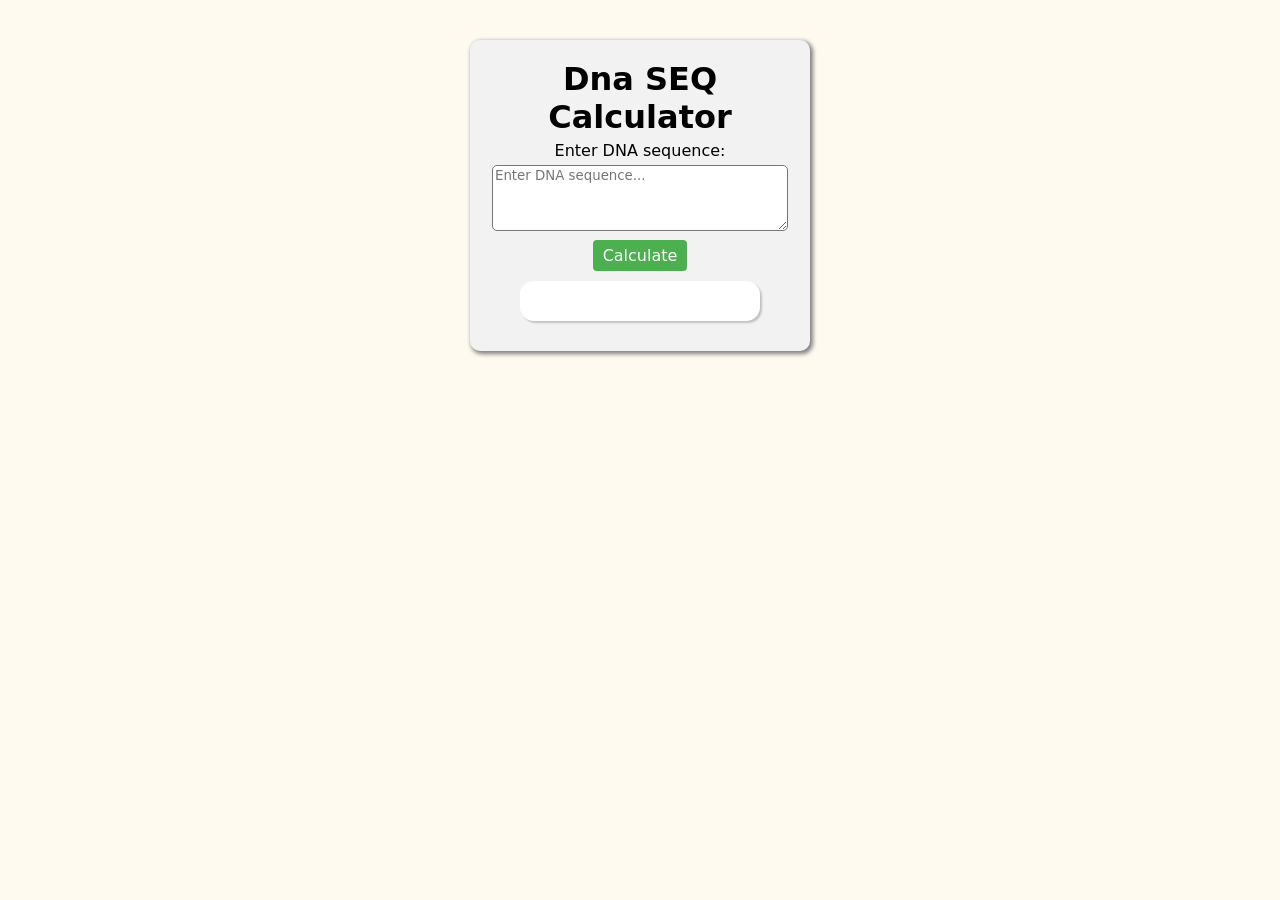
<file: Index.html>
<!DOCTYPE html>
<html lang="en">
<head>
    <meta charset="UTF-8">
    <meta name="viewport" content="width=device-width, initial-scale=1.0">
    <link rel="stylesheet" href="Main.css">
    <title>Dna szamlalo</title>
    <script src="java.js" defer></script>
    <link rel="stylesheet" href="https://unpkg.com/aos@next/dist/aos.css" />
</head>
<body data-aos="fade-up" data-aos-duration="1000">
    <div id="container">
        <h1>Dna SEQ Calculator</h1>
        <p>Enter DNA sequence:</p>
        <textarea maxlength="" id="dataInput" placeholder="Enter DNA sequence..."></textarea>
        <button onclick="countNucleobases()">Calculate</button>
        <div id="result"></div>
    </div>
    <script src="https://unpkg.com/aos@next/dist/aos.js"></script>
    <script>
      AOS.init();
    </script>
</body>
</html>
</file>
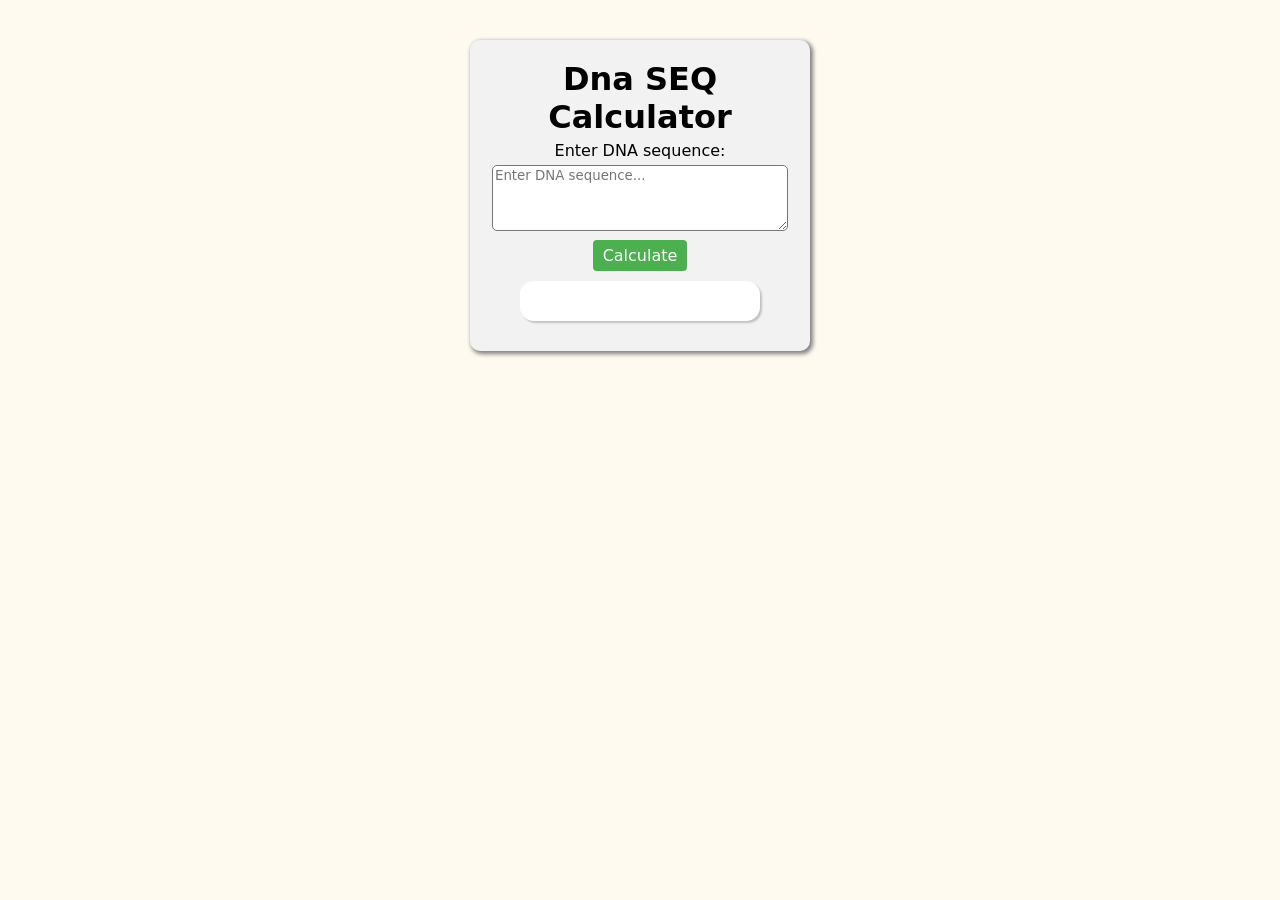
<file: index.html>
<!DOCTYPE html>
<html lang="en">
<head>
    <meta charset="UTF-8">
    <meta name="viewport" content="width=device-width, initial-scale=1.0">
    <link rel="stylesheet" href="Main.css">
    <title>Dna szamlalo</title>
    <script src="java.js" defer></script>
    <link rel="stylesheet" href="https://unpkg.com/aos@next/dist/aos.css" />
</head>
<body data-aos="fade-up" data-aos-duration="1000">
    <div id="container">
        <h1>Dna SEQ Calculator</h1>
        <p>Enter DNA sequence:</p>
        <textarea maxlength="" id="dataInput" placeholder="Enter DNA sequence..."></textarea>
        <button onclick="countNucleobases()">Calculate</button>
        <div id="result"></div>
    </div>
    <script src="https://unpkg.com/aos@next/dist/aos.js"></script>
    <script>
      AOS.init();
    </script>
</body>
</html>
</file>
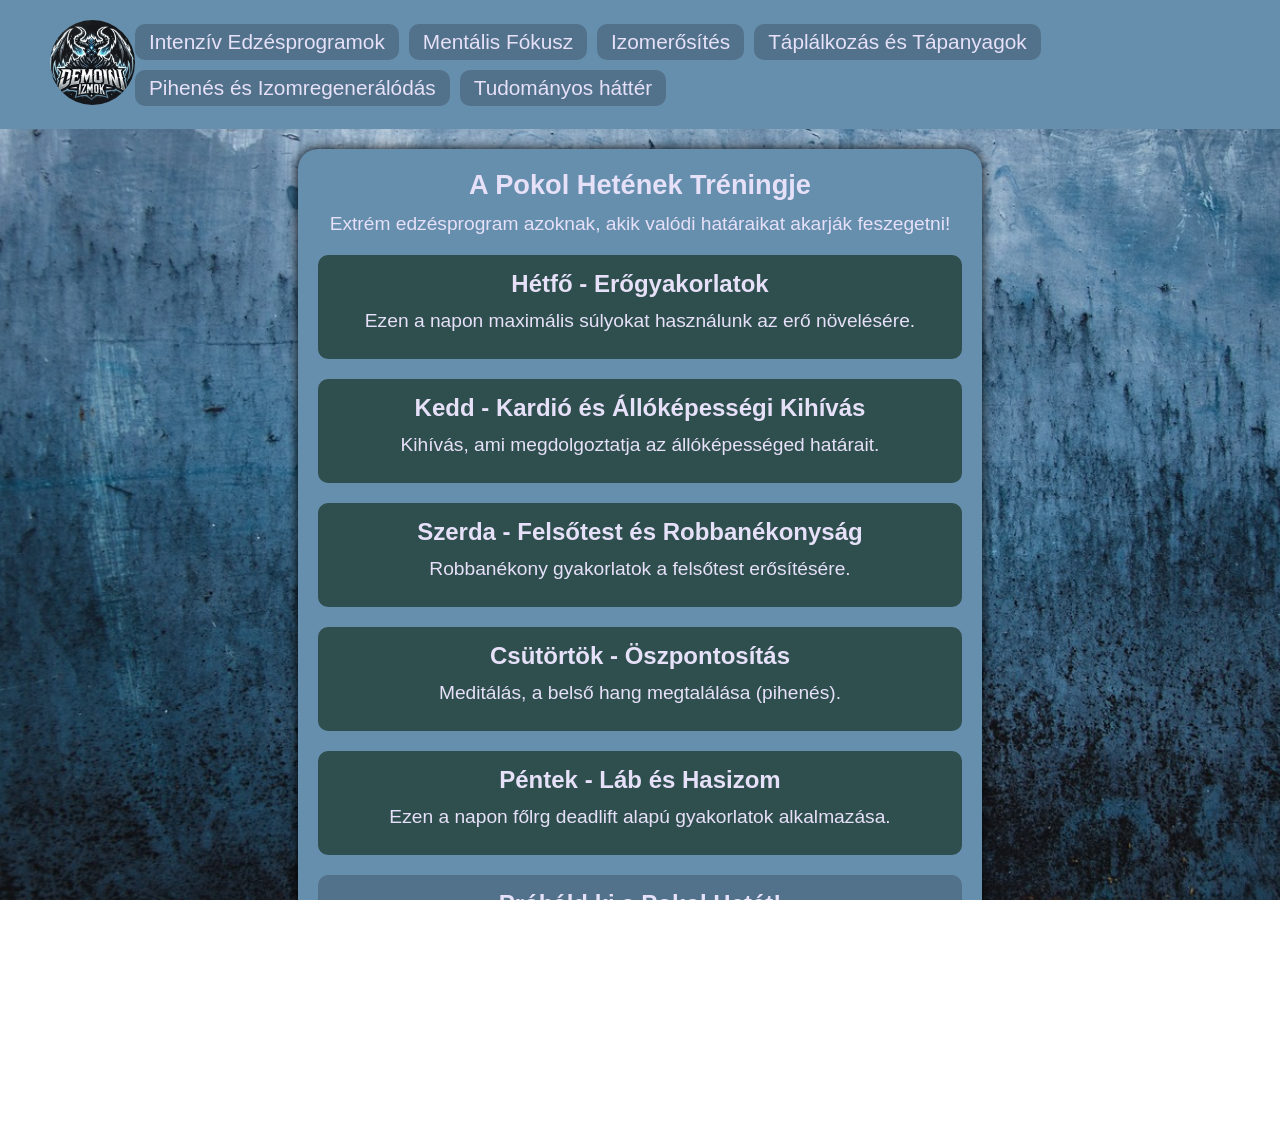
<file: index2.html>
<!DOCTYPE html>
<html lang="hu">
<head>
    <meta charset="UTF-8">
    <meta name="viewport" content="width=device-width, initial-scale=1.0">
    <title>Démoni izmok</title>
    <link rel="stylesheet" href="style.css">
    <link rel="stylesheet" href="style2.css">
    <link rel="website icon" href="logo.jpg">
</head>
<body>
    <header>
        <nav class="navbar">
            <div class="kep_meret">
                <a href="index.html"><img src="logo.jpg" alt="logo" class="kep"></a>
            </div>
            <div class="elements">
                <a href="index2.html" class="element">Intenzív Edzésprogramok</a>
                <a href="index3.html" class="element">Mentális Fókusz</a>
                <a href="index4.html" class="element">Izomerősítés</a>
                <a href="index5.html" class="element">Táplálkozás és Tápanyagok</a>
                <a href="index6.html" class="element">Pihenés és Izomregenerálódás</a>
                <a href="index7.html" class="element">Tudományos háttér</a>
            </div>
        </nav> 
    </header>
        <main >
            <section class="flex">
                <div class="doboz">
                    <h1>A Pokol Hetének Tréningje</h1>
                    <p>Extrém edzésprogram azoknak, akik valódi határaikat akarják feszegetni!</p>
                        <div class="nap">
                            <h2>Hétfő - Erőgyakorlatok</h2>
                            <p>Ezen a napon maximális súlyokat használunk az erő növelésére.</p>
                        </div>
                        <div class="nap">
                            <h2>Kedd - Kardió és Állóképességi Kihívás</h2>
                            <p>Kihívás, ami megdolgoztatja az állóképességed határait.</p>
                        </div>
                        <div class="nap">
                            <h2>Szerda - Felsőtest és Robbanékonyság</h2>
                            <p>Robbanékony gyakorlatok a felsőtest erősítésére.</p>
                        </div>
                        <div class="nap">
                            <h2>Csütörtök - Öszpontosítás</h2>
                            <p>Meditálás, a belső hang megtalálása (pihenés).</p>
                        </div>
                        <div class="nap">
                            <h2>Péntek - Láb és Hasizom</h2>
                            <p>Ezen a napon főlrg deadlift alapú gyakorlatok alkalmazása.</p>
                        </div>
                        <a href="register.html">
                        <div class="gomb">
                            <h2>Próbáld ki a Pokol Hetét!</h2>
                        </div>
                    </a>
                </div>
            </section>
        </main>
        <footer>
            <p>© 2024 Démoni Izmok</p>
            <p>Telefonszámunk: 06 70 234 5678 / Email: DemoniIzmok@citromail.hu</p>
        </footer>
    </body>
</html>
</file>
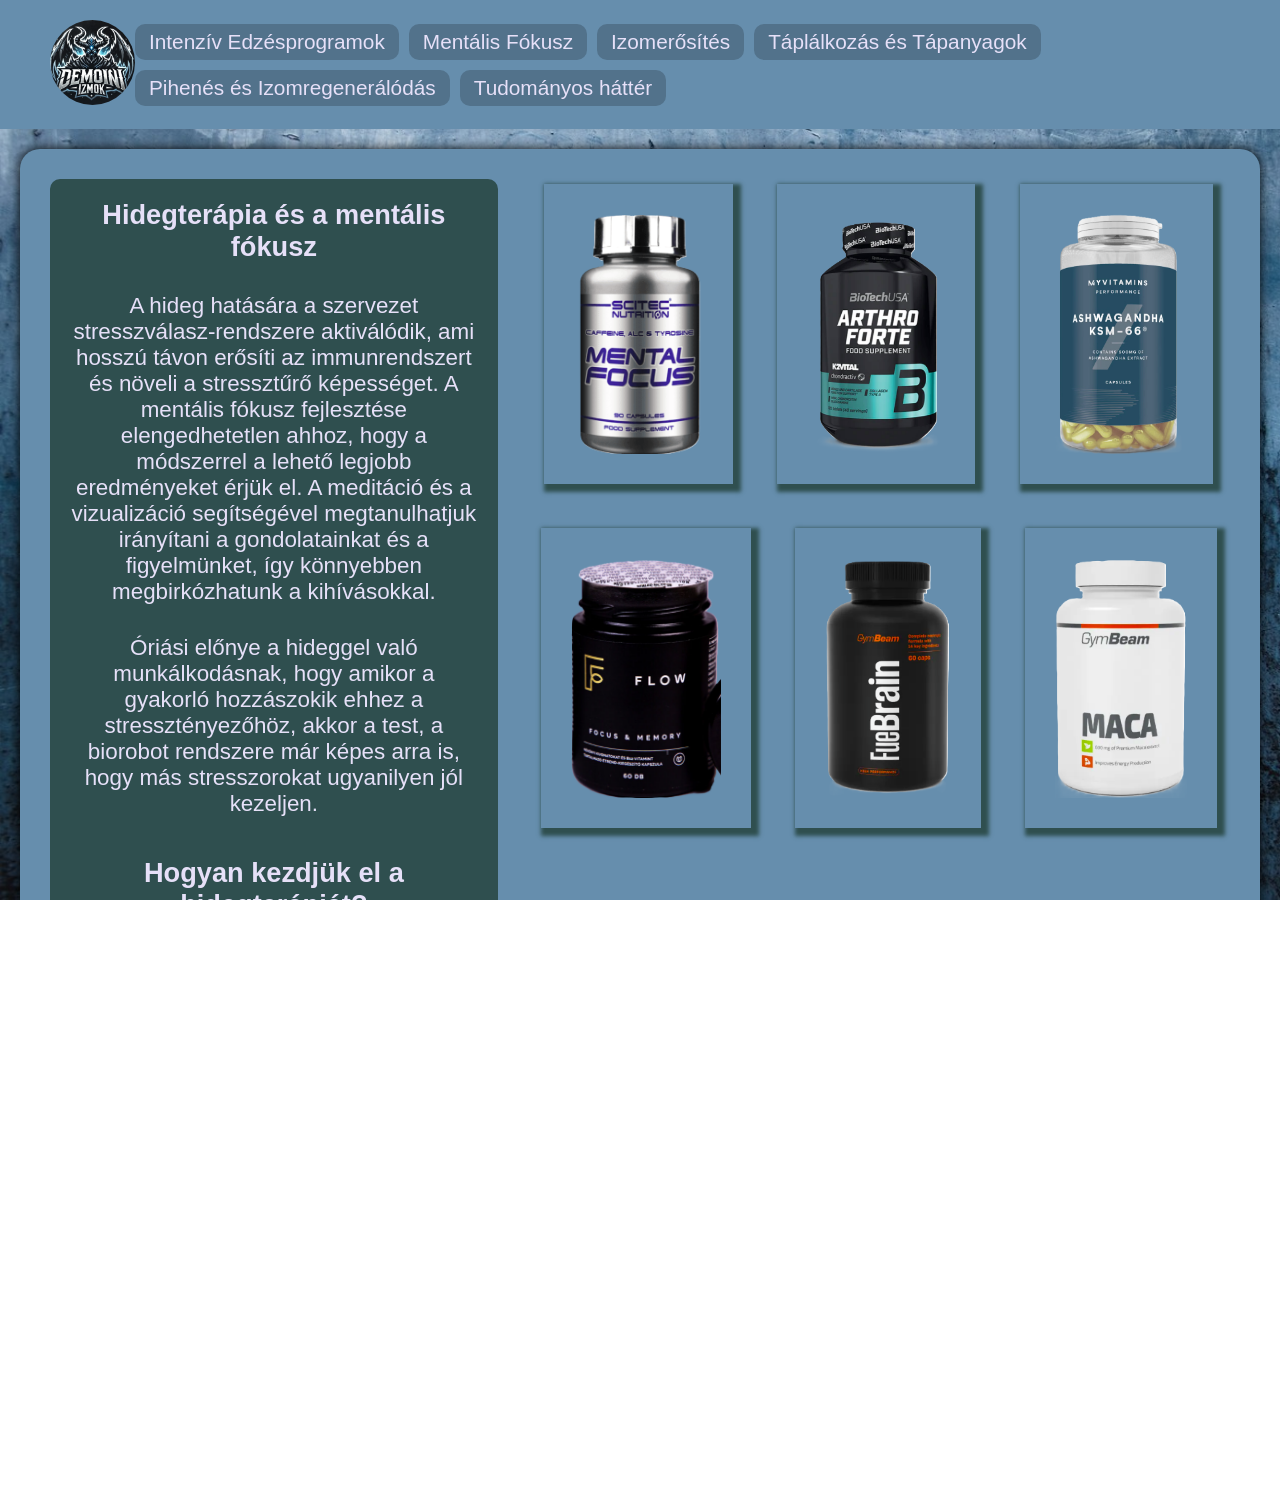
<file: index3.html>
<!DOCTYPE html>
<html lang="hu">
<head>
    <meta charset="UTF-8">
    <meta name="viewport" content="width=device-width, initial-scale=1.0">
    <title>Démoni izmok</title>
    <link rel="stylesheet" href="style.css">
    <link rel="stylesheet" href="style3.css">
    <link rel="website icon" href="logo.jpg">
</head>
<body>
    <header>
        <nav class="navbar">
            <div class="kep_meret">
                <a href="index.html"><img src="logo.jpg" alt="logo" class="kep"></a>
            </div>
            <div class="elements">
                <a href="index2.html" class="element">Intenzív Edzésprogramok</a>
                <a href="index3.html" class="element">Mentális Fókusz</a>
                <a href="index4.html" class="element">Izomerősítés</a>
                <a href="index5.html" class="element">Táplálkozás és Tápanyagok</a>
                <a href="index6.html" class="element">Pihenés és Izomregenerálódás</a>
                <a href="index7.html" class="element">Tudományos háttér</a>
            </div>
        </nav>
    </header>
        <main class="doboz4 flex3">
            <section class="column3">
                <div class="flex2">
                <h1 class="szoveg3">Hidegterápia és a mentális fókusz</h1>
                <p class="szoveg5">A hideg hatására a szervezet stresszválasz-rendszere aktiválódik, ami hosszú távon erősíti az immunrendszert és növeli a stressztűrő képességet. A mentális fókusz fejlesztése elengedhetetlen ahhoz, hogy a módszerrel a lehető legjobb eredményeket érjük el. A meditáció és a vizualizáció segítségével megtanulhatjuk irányítani a gondolatainkat és a figyelmünket, így könnyebben megbirkózhatunk a kihívásokkal.</p>
                <p class="szoveg5">Óriási előnye a hideggel való munkálkodásnak, hogy amikor a gyakorló hozzászokik ehhez a stressztényezőhöz, akkor a test, a biorobot rendszere már képes arra is, hogy más stresszorokat ugyanilyen jól kezeljen.</p>
                <h2 class="szoveg3">Hogyan kezdjük el a hidegterápiát?</h2>
                <p class="szoveg5">Zuhanyozz le szokás szerint meleg vízzel!</p>
                <p class="szoveg5">Az utolsó percben kezdj el ráhangolódni a hideg vízre: lélegezz lassan, nyugodtan! Amikor a légzésedet tudatosan irányítod, akkor állítsd át a csapot melegről hidegre!</p>
                <p class="szoveg5">Ezen felül vannak termékek amelyek hozzá segítenek egy minimális szinten a mentális fókuszhoz.
                <p class="szoveg5">Az alábbi termékeken megtudják vásásrolni.</p>
                </div>
            </section>
        <div class="column">
            <form action="shop.html" method="get">
                    <button id="button1">
                        <img src="cropped_image.png" alt="scitech" class="kep1">
                    </button>
                    <button id="button2">
                        <img src="biotech.png" alt="myprotein" class="kep1">
                    </button>
                    <button id="button3">
                        <img src="myprotein2.png" alt="myprotein" class="kep1">
                    </button>
                    <button id="button4">
                        <img src="flow.png" alt="flow" class="kep1">
                    </button>
                    <button id="button5">
                        <img src="gymbeam.png" alt="gymbeam" class="kep1">
                    </button>
                    <button id="button6">
                        <img src="macatron.png" alt="biotech" class="kep1">
                </button>
            </form>
        </div>
    <script src="script.js" defer></script>
        </main>
        <footer>
            <p>© 2024 Démoni Izmok</p>
            <p>Telefonszámunk: 06 70 234 5678 / Email: DemoniIzmok@citromail.hu</p>
        </footer>
    </body>
</html>
</file>
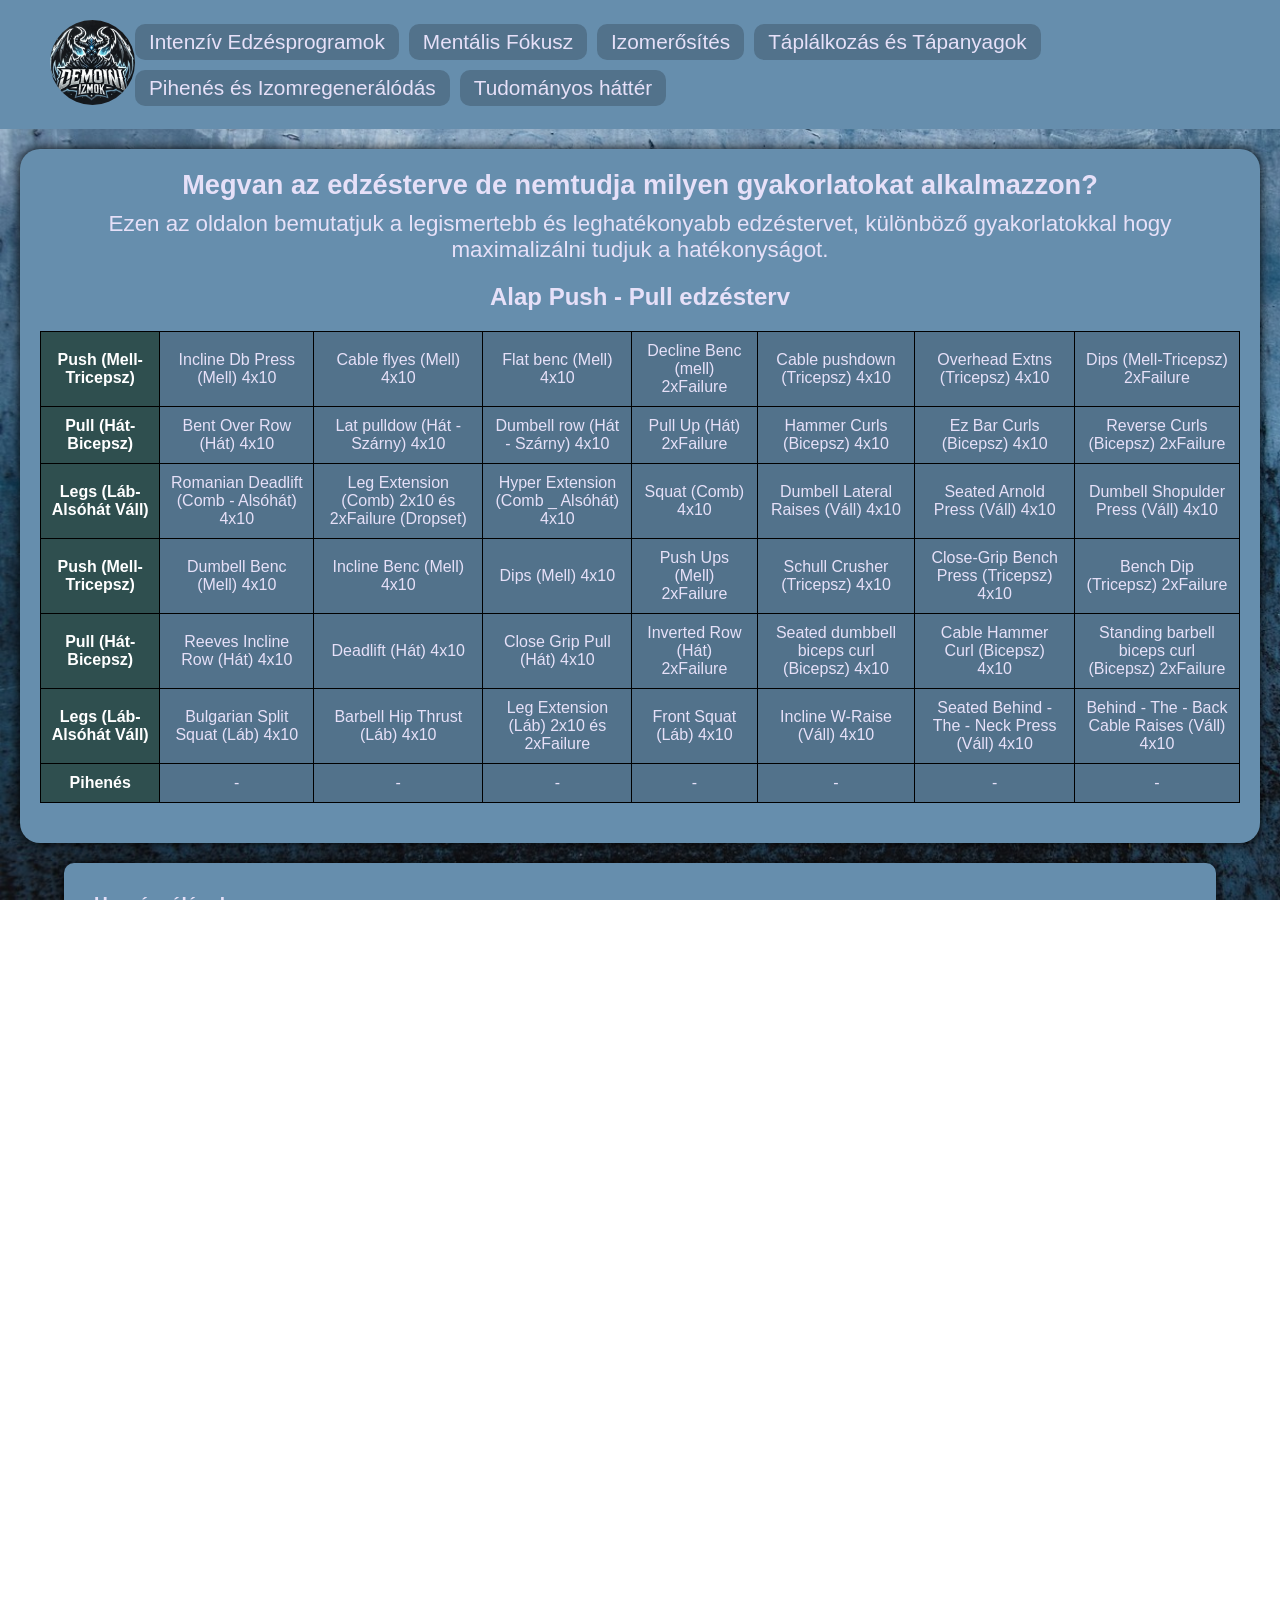
<file: index4.html>
<!DOCTYPE html>
<html lang="hu">
<head>
    <meta charset="UTF-8">
    <meta name="viewport" content="width=device-width, initial-scale=1.0">
    <title>Démoni izmok</title>
    <link rel="stylesheet" href="style.css">
    <link rel="stylesheet" href="style4.css">
    <link rel="website icon" href="logo.jpg">
</head>
<body>
    <header>
        <nav class="navbar">
            <div class="kep_meret">
                <a href="index.html"><img src="logo.jpg" alt="logo" class="kep"></a>
            </div>
            <div class="elements">
                <a href="index2.html" class="element">Intenzív Edzésprogramok</a>
                <a href="index3.html" class="element">Mentális Fókusz</a>
                <a href="index4.html" class="element">Izomerősítés</a>
                <a href="index5.html" class="element">Táplálkozás és Tápanyagok</a>
                <a href="index6.html" class="element">Pihenés és Izomregenerálódás</a>
                <a href="index7.html" class="element">Tudományos háttér</a>
            </div>
        </nav>
    </header> 
        <section class="flex3">
            <div class="doboz">
                <h1>Megvan az edzésterve de nemtudja milyen gyakorlatokat alkalmazzon?</h1>
                <p class="szoveg5">Ezen az oldalon bemutatjuk a legismertebb és leghatékonyabb edzéstervet, különböző gyakorlatokkal hogy maximalizálni tudjuk a hatékonyságot.</p>
                <h2>Alap Push - Pull edzésterv</h2>
            <table>
                <tbody>
                    <tr>
                        <th>Push (Mell-Tricepsz)</th>
                        <td>Incline Db Press (Mell) 4x10</td>
                        <td>Cable flyes (Mell) 4x10</td>
                        <td>Flat benc (Mell) 4x10</td>
                        <td>Decline Benc (mell) 2xFailure </td>
                        <td>Cable pushdown (Tricepsz) 4x10</td>
                        <td>Overhead Extns (Tricepsz) 4x10</td>
                        <td>Dips (Mell-Tricepsz) 2xFailure</td>
                    </tr>
                    <tr>
                        <th>Pull (Hát-Bicepsz)</th>
                        <td>Bent Over Row (Hát) 4x10</td>
                        <td>Lat pulldow (Hát - Szárny) 4x10</td>
                        <td>Dumbell row (Hát - Szárny) 4x10</td>
                        <td>Pull Up (Hát) 2xFailure</td>
                        <td>Hammer Curls (Bicepsz) 4x10</td>
                        <td>Ez Bar Curls (Bicepsz) 4x10</td>
                        <td>Reverse Curls (Bicepsz) 2xFailure</td>
                    </tr>
                    <tr>
                        <th>Legs (Láb-Alsóhát Váll)</th>
                        <td>Romanian Deadlift (Comb - Alsóhát) 4x10</td>
                        <td>Leg Extension (Comb) 2x10 és 2xFailure (Dropset)</td>
                        <td>Hyper Extension (Comb _ Alsóhát) 4x10</td>
                        <td>Squat (Comb) 4x10</td>
                        <td>Dumbell Lateral Raises (Váll) 4x10</td>
                        <td>Seated Arnold Press (Váll) 4x10</td>
                        <td>Dumbell Shopulder Press (Váll) 4x10</td>
                    </tr>
                    <tr>
                        <th>Push (Mell-Tricepsz)</th>
                        <td>Dumbell Benc (Mell) 4x10</td>
                        <td>Incline Benc (Mell) 4x10</td>
                        <td>Dips (Mell) 4x10</td>
                        <td>Push Ups (Mell) 2xFailure</td>
                        <td>Schull Crusher (Tricepsz) 4x10</td>
                        <td>Close-Grip Bench Press (Tricepsz) 4x10</td>
                        <td>Bench Dip (Tricepsz) 2xFailure</td>
                    </tr>
                    <tr>
                        <th>Pull (Hát-Bicepsz)</th>
                        <td>Reeves Incline Row (Hát) 4x10</td>
                        <td>Deadlift (Hát) 4x10</td>
                        <td>Close Grip Pull (Hát) 4x10</td>
                        <td>Inverted Row (Hát) 2xFailure</td>
                        <td>Seated dumbbell biceps curl (Bicepsz) 4x10</td>
                        <td>Cable Hammer Curl (Bicepsz) 4x10</td>
                        <td>Standing barbell biceps curl (Bicepsz) 2xFailure</td>
                    </tr>
                    <tr>
                        <th>Legs (Láb-Alsóhát Váll)</th>
                        <td>Bulgarian Split Squat (Láb) 4x10</td>
                        <td>Barbell Hip Thrust (Láb) 4x10</td>
                        <td>Leg Extension (Láb) 2x10 és 2xFailure</td>
                        <td>Front Squat (Láb) 4x10</td>
                        <td>Incline W-Raise (Váll) 4x10</td>
                        <td>Seated Behind - The - Neck Press (Váll) 4x10</td>
                        <td>Behind - The - Back Cable Raises (Váll) 4x10</td>
                    </tr>
                    <tr>
                        <th>Pihenés</th>
                        <td>-</td>
                        <td>-</td>
                        <td>-</td>
                        <td>-</td>
                        <td>-</td>
                        <td>-</td>
                        <td>-</td>
                    </tr>
                </tbody>
            </table>
        </div>
    </section>
    <form>
        <div id="comments-section">
            <h3>Hozzászólások:</h3>
            <ul id="comments-list">
                
            </ul>
            <h4>Új hozzászólás:</h4>
            <input type="text" id="user-name" placeholder="Írd ide a neved..." required><br>
            <textarea id="new-comment" placeholder="Írd ide a hozzászólásod..."></textarea><br>
            <button id="submit-comment">Beküldés</button>
        </div>
    </form>
    <script src="script3.js"></script>
        <footer>
            <p>© 2024 Démoni Izmok</p>
            <p>Telefonszámunk: 06 70 234 5678 / Email: DemoniIzmok@citromail.hu</p>
        </footer>
    </body>
</html>
</file>
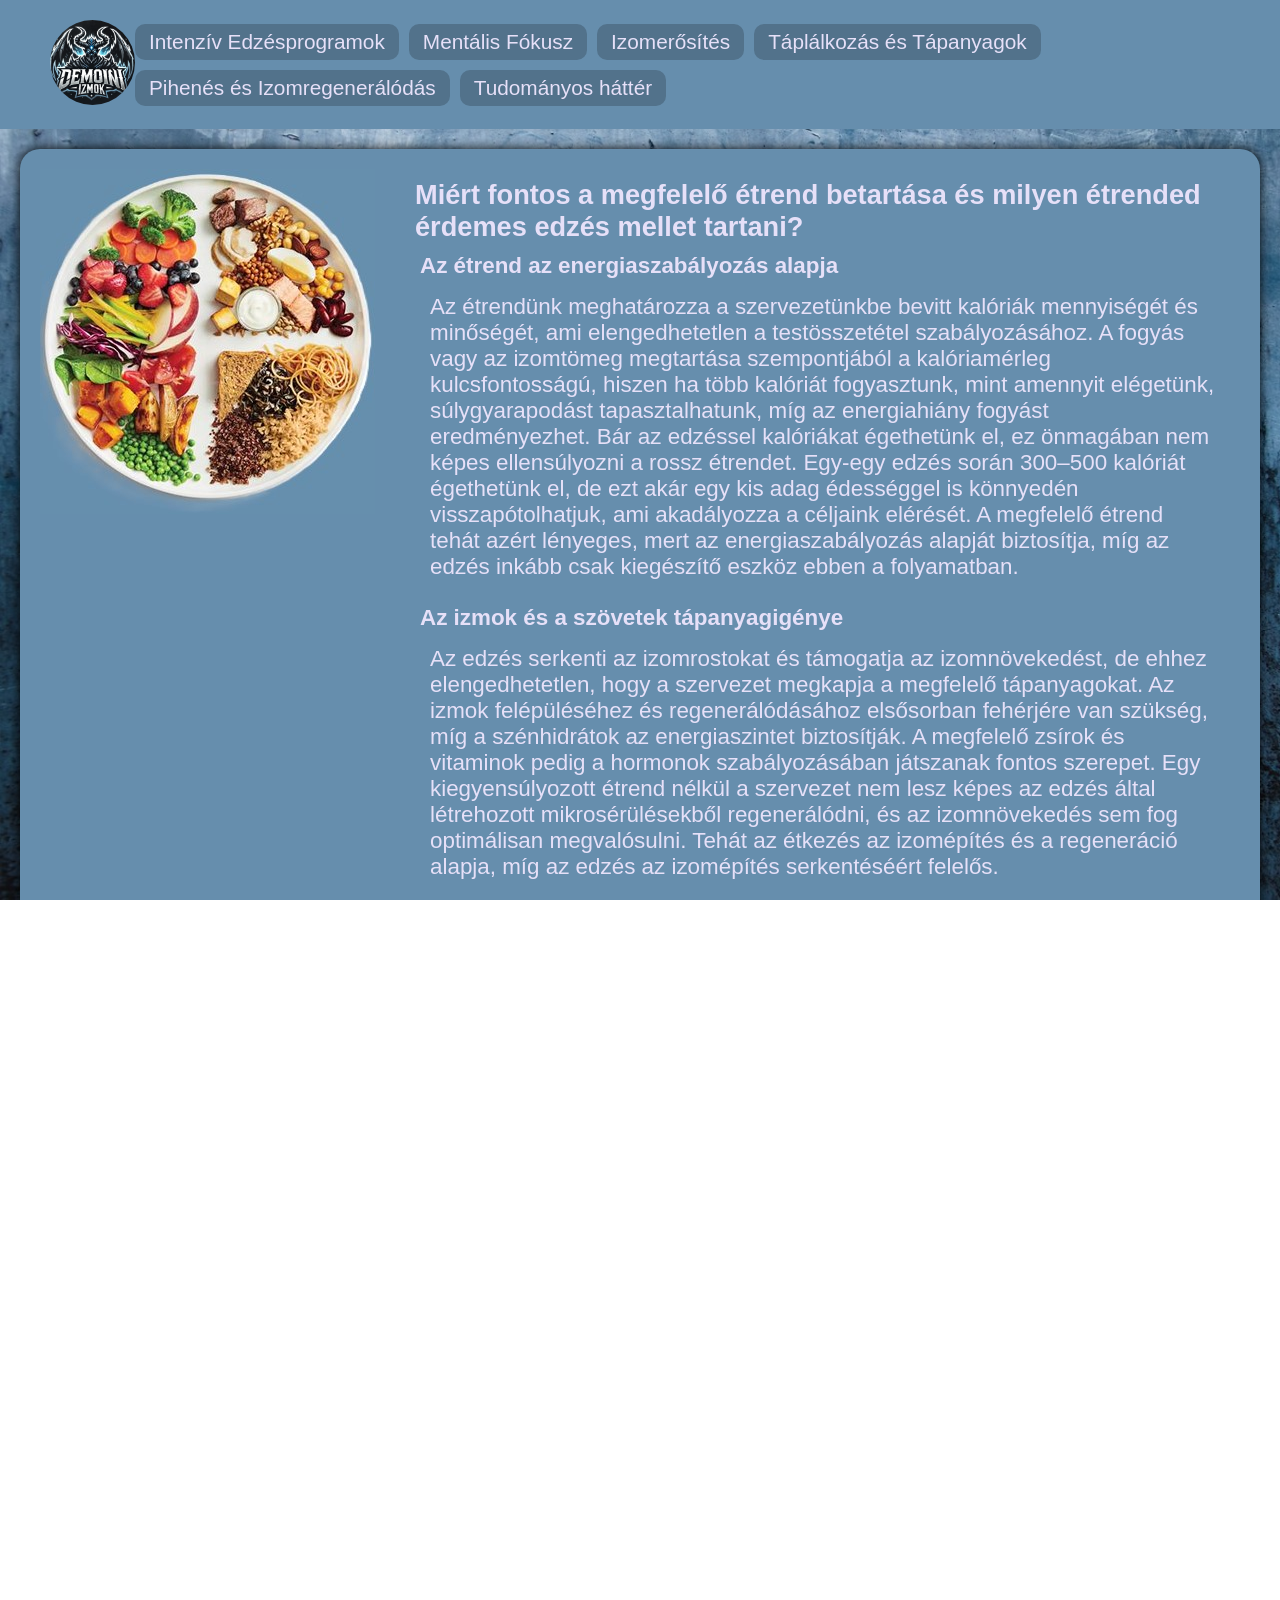
<file: index5.html>
<!DOCTYPE html>
<html lang="hu">
<head>
    <meta charset="UTF-8">
    <meta name="viewport" content="width=device-width, initial-scale=1.0">
    <title>Démoni izmok</title>
    <link rel="stylesheet" href="style.css">
    <link rel="stylesheet" href="style5.css">
    <link rel="website icon" href="logo.jpg">
</head>
<body>
    <header>
        <nav class="navbar">
            <div class="kep_meret">
                <a href="index.html"><img src="logo.jpg" alt="logo" class="kep"></a>
            </div>
            <div class="elements">
                <a href="index2.html" class="element">Intenzív Edzésprogramok</a>
                <a href="index3.html" class="element">Mentális Fókusz</a>
                <a href="index4.html" class="element">Izomerősítés</a>
                <a href="index5.html" class="element">Táplálkozás és Tápanyagok</a>
                <a href="index6.html" class="element">Pihenés és Izomregenerálódás</a>
                <a href="index7.html" class="element">Tudományos háttér</a>
            </div>
        </nav>
    </header>
    <main>
       <div class="doboz">
                <div class="flex-start">
                    <img class="kep2" src="etkezes.jpg" alt="etkezes">
                    <div class="margin">
                        <h2>Miért fontos a megfelelő étrend betartása és milyen étrended érdemes edzés mellet tartani?</h2>
                        <h3>Az étrend az energiaszabályozás alapja</h3>
                        <p class="szoveg5">Az étrendünk meghatározza a szervezetünkbe bevitt kalóriák mennyiségét és minőségét, ami elengedhetetlen a testösszetétel szabályozásához. A fogyás vagy az izomtömeg megtartása szempontjából a kalóriamérleg kulcsfontosságú, hiszen ha több kalóriát fogyasztunk, mint amennyit elégetünk, súlygyarapodást tapasztalhatunk, míg az energiahiány fogyást eredményezhet. Bár az edzéssel kalóriákat égethetünk el, ez önmagában nem képes ellensúlyozni a rossz étrendet. Egy-egy edzés során 300–500 kalóriát égethetünk el, de ezt akár egy kis adag édességgel is könnyedén visszapótolhatjuk, ami akadályozza a céljaink elérését. A megfelelő étrend tehát azért lényeges, mert az energiaszabályozás alapját biztosítja, míg az edzés inkább csak kiegészítő eszköz ebben a folyamatban.</p>
                        <h3>Az izmok és a szövetek tápanyagigénye</h3>
                        <p class="szoveg5">Az edzés serkenti az izomrostokat és támogatja az izomnövekedést, de ehhez elengedhetetlen, hogy a szervezet megkapja a megfelelő tápanyagokat. Az izmok felépüléséhez és regenerálódásához elsősorban fehérjére van szükség, míg a szénhidrátok az energiaszintet biztosítják. A megfelelő zsírok és vitaminok pedig a hormonok szabályozásában játszanak fontos szerepet. Egy kiegyensúlyozott étrend nélkül a szervezet nem lesz képes az edzés által létrehozott mikrosérülésekből regenerálódni, és az izomnövekedés sem fog optimálisan megvalósulni. Tehát az étkezés az izomépítés és a regeneráció alapja, míg az edzés az izomépítés serkentéséért felelős.</p>
                        <h3>Az étrend befolyásolja a hormonháztartást</h3>
                        <p class="szoveg5">Az étrend nemcsak az energiabevitelt és a tápanyagok biztosítását segíti, hanem a hormonális egyensúly fenntartásához is hozzájárul. Az olyan feldolgozott élelmiszerek, mint a cukorban és finomított szénhidrátokban gazdag ételek, könnyen felboríthatják az inzulin- és más hormonális szintet, ami hízáshoz és egyéb egészségügyi problémákhoz vezethet. A kiegyensúlyozott étrend, amely fehérjében, rostban és egészséges zsírokban gazdag, segít megőrizni a hormonháztartást. A megfelelő hormonális egyensúly pedig elengedhetetlen a zsírégetés, az izomépítés és a jó közérzet szempontjából.</p>
                        <h3>Éhségérzet és túlzott kalóriabevitel szabályozása</h3>
                        <p class="szoveg5">Az étrend közvetlenül befolyásolja az éhségérzetünket és a telítettségérzést. Az alacsony fehérje- vagy rosttartalmú étrend nem biztosítja a megfelelő telítettséget, így gyakrabban érezhetünk éhséget és vágyat a magas kalóriatartalmú ételek iránt. Ez könnyen túlevéshez vezethet, ami hosszú távon megnehezíti a súlyvesztést vagy a testsúly fenntartását. Az edzés ugyan növeli az energiafelhasználást, de nem képes szabályozni az éhségérzetet úgy, mint az étrend. Ha étrendünk gazdag tápanyagokban és megfelelő mennyiségű fehérjét, rostot tartalmaz, az hozzájárul a telítettségérzet kialakításához, és ezáltal csökkenti a túlevés esélyét.</p>
                        <h3>Hosszú távú eredmények és fenntarthatóság</h3>
                        <p class="szoveg5">Az étrendi változtatások általában hosszabb távon fenntarthatóbb eredményeket hoznak, mint az edzésre épített változtatások. Egy kiegyensúlyozott, tápanyagokban gazdag étrend segít stabilizálni a testsúlyt és támogatja az egészséges testösszetétel fenntartását. Ha valaki kizárólag az edzésre építi az életmódbeli változtatásait, de nem figyel az étrendre, az eredmények idővel stagnálhatnak, és könnyen visszaesés következhet be. Az étrend és az edzés együttes alkalmazása hozza a legjobb eredményeket, de az étrend jelenti az alapot, amire építeni lehet.</p>
                        <p class="szoveg5">Ha lejjebb görgetnek találnak egy minta étrendet ami tökéletesen megmutatja mi alapján kéne bevinni a megfelelő kalóriákat.</p>
                        <p class="szoveg5">Ezen felül van egy kalkulátor ami kiszámolja pontosan mennyi kalóriát is kéne pontosan bevinni.</p>
                    </div>
                </div>
            </div>
            <div class="doboz5">
                 <h2 class="flex">Mintaétrend</h2>
                <div class="flex2">
                    <table>
                        <tr>
                            <th>Étkezés</th>
                            <td>Reggeli</td>
                            <td>Ebéd</td>
                            <td>Vacsora</td>
                            <td>Snack</td>
                        </tr>
                        <tr>
                            <th>Ételek</th>
                            <td>Zabkása bogyós gyümölcsökkel, mandula</td>
                            <td>Grillezett csirke, barna rizs, brokkoli</td>
                            <td>Lazac, quinoa, párolt spenót</td>
                            <td>Proteinturmix banánnal</td>
                        </tr>
                        <tr>
                            <th>Makrók</th>
                            <td>Reggeli: 800kcal/30g Protein</td>
                            <td>Ebéd: 1200kcal/50g Protein</td>
                            <td>Vacsora: 1000kcal/40g Protein</td>
                            <td>Snack: 400kcal/30g Protein</td>
                        </tr>
                        <tr>
                            <th>Hízás</th> 
                            <td> 3 szeletelt szalonna, 2 tojás, 2 szelet fehér pirítós</td>
                            <td>Hátszín, Édesburgonya, Választott zöldségek</td>
                            <td>3 palacsinta, RengetegProtein Spreads krém</td>
                            <td>200 g csirke, Marék lila káposzta, Maroknyi saláta, 1 lilahagyma, 75 g fehér rizs, 1 tortilla lap, Reszelt sajt</td>
                        </tr>
                        <tr>
                            <th>Makrók (Hízás)</th>
                            <td>447 kcal/38g Protein</td>
                            <td>760 kcal/64g Protein</td>
                            <td> 468 kcal/18g Protein</td>
                            <td>835 kcal/72g Protein</td>
                        </tr>
                        <tr>
                            <th>Szálkásítas</th>
                            <td>4 db tojásfehérje, 1 db egész tojás, 100 g paprika, 100 g paprika, 40 g zabpehely</td>
                            <td>150 g csirkemell, 100 g főtt barna rizs, 100 g párolt brokkoli, 50 g párolt répa</td>
                            <td>150 g sovány túró, 50 g bogyós gyümölcs (áfonya, málna), 15 g dió</td>
                            <td>120 g lazac, 150 g vegyes saláta (fejes saláta, uborka, paradicsom), 1 evőkanál olívaolaj</td>
                        </tr>
                        <tr>
                            <th>Makrók (Szálkásítas)</th>
                            <td>320 kcal/25g Protein</td>
                            <td>400 kcal/35g Protein</td>
                            <td>250 kcal/20g Protein</td>
                            <td>400 kcal/25g Protein</td>
                        </tr>
                        <tr>
                            <th>Étrend kiegészítők</th>
                            <td>Protein por</td>
                            <td>Vitaminok</td>
                            <td>Kreatin</td>
                            <td>Muscle-Mass</td>
                        </tr>
                    </table>
                </div>
                <section class="flex">
                <h2>Kalória Kalkulátor</h2>
                <p>Írd be a testsúlyodat, hogy megtudd az ideális napi kalóriabevitelt:</p>
                <form>
                    <label id="border" for="weight">Testsúly (kg):</label>
                    <input type="number" id="weight" placeholder="Pl. 70">
                    <button type="button" onclick="calculateCalories()">Számolás</button>
                </form>
                <p id="result"></p>
                </section>
            </div>
            </main>
      <script src="script2.js"></script>
        <footer>
            <p>© 2024 Démoni Izmok</p>
            <p>Telefonszámunk: 06 70 234 5678 / Email: DemoniIzmok@citromail.hu</p>
        </footer>
    </body>
</html>
</file>
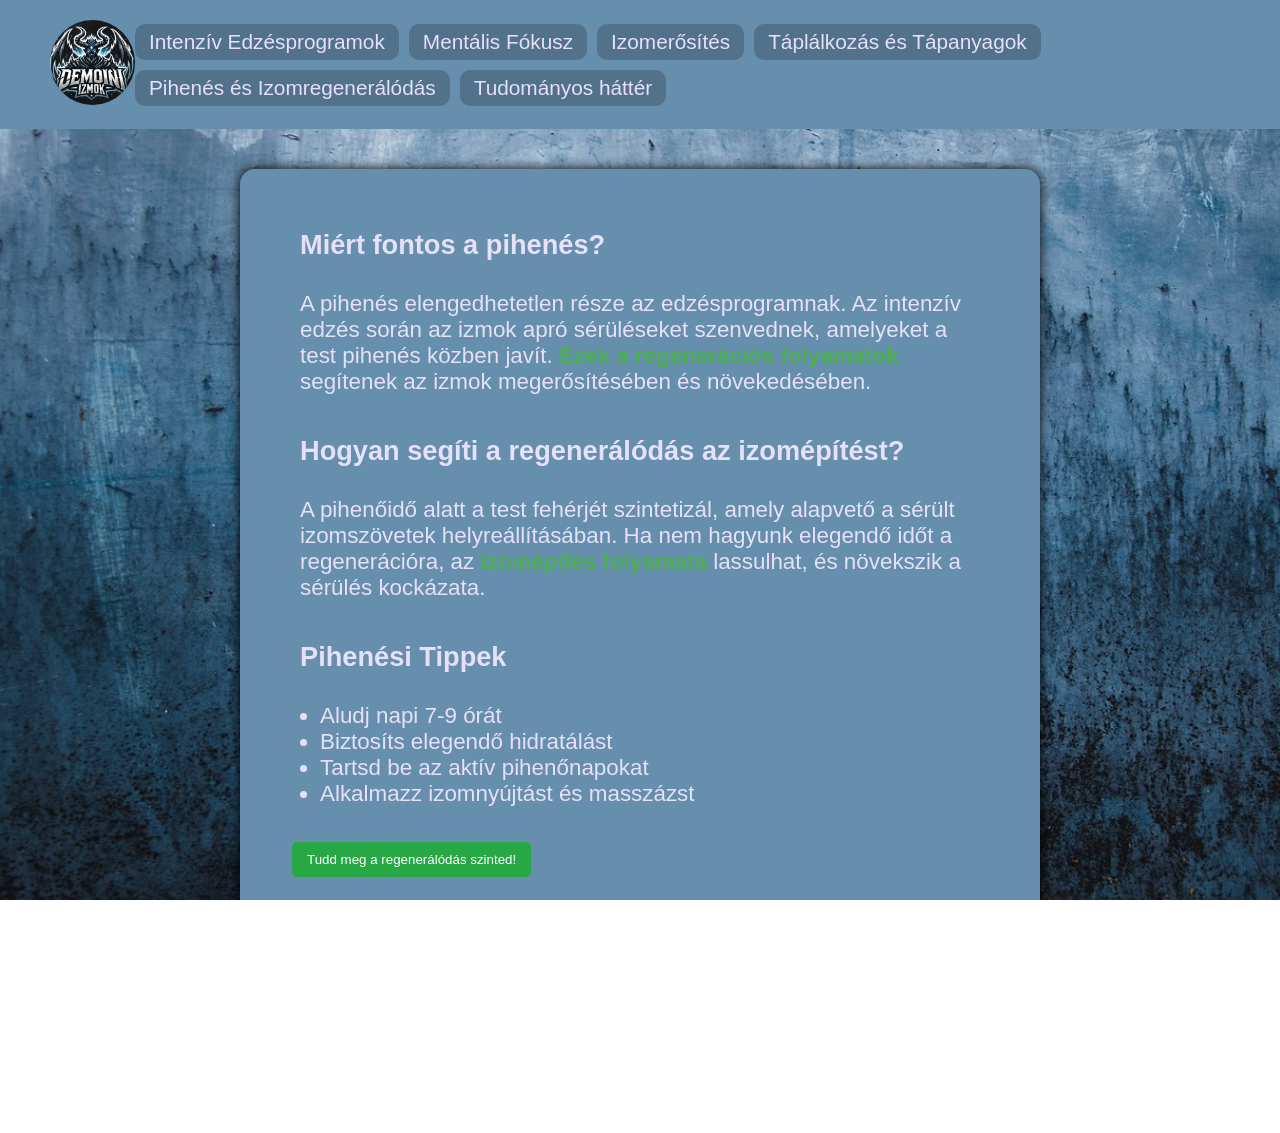
<file: index6.html>
<!DOCTYPE html>
<html lang="hu">
<head>
    <meta charset="UTF-8">
    <meta name="viewport" content="width=device-width, initial-scale=1.0">
    <title>Démoni izmok</title>
    <link rel="stylesheet" href="style.css">
    <link rel="stylesheet" href="style6.css">
    <link rel="website icon" href="logo.jpg">
</head>
<body>
    <header>
        <nav class="navbar">
            <div class="kep_meret">
                <a href="index.html"><img src="logo.jpg" alt="logo" class="kep"></a>
            </div>
            <div class="elements">
                <a href="index2.html" class="element">Intenzív Edzésprogramok</a>
                <a href="index3.html" class="element">Mentális Fókusz</a>
                <a href="index4.html" class="element">Izomerősítés</a>
                <a href="index5.html" class="element">Táplálkozás és Tápanyagok</a>
                <a href="index6.html" class="element">Pihenés és Izomregenerálódás</a>
                <a href="index7.html" class="element">Tudományos háttér</a>
            </div>
        </nav>
    </header>
   <div class="doboz6">
        <div>
            <h2 class="szoveg4">Miért fontos a pihenés?</h2>
            <p class="szoveg5">A pihenés elengedhetetlen része az edzésprogramnak. Az intenzív edzés során az izmok apró sérüléseket szenvednek, amelyeket a test pihenés közben javít. <span class="zold">Ezek a regenerációs folyamatok</span> segítenek az izmok megerősítésében és növekedésében.</p>
        </div>
    
        <div>
            <h2 class="szoveg4">Hogyan segíti a regenerálódás az izomépítést?</h2>
            <p class="szoveg5">A pihenőidő alatt a test fehérjét szintetizál, amely alapvető a sérült izomszövetek helyreállításában. Ha nem hagyunk elegendő időt a regenerációra, az <span class="zold">izomépítés folyamata</span> lassulhat, és növekszik a sérülés kockázata.</p>
        </div>
    
        <div>
            <h2 class="szoveg4">Pihenési Tippek</h2>
            <ul class="listak3">
                <li>Aludj napi 7-9 órát</li>
                <li>Biztosíts elegendő hidratálást</li>
                <li>Tartsd be az aktív pihenőnapokat</li>
                <li>Alkalmazz izomnyújtást és masszázst</li>
            </ul>
        </div>
    
        <button onclick="showRecoveryLevel()">Tudd meg a regenerálódás szinted!</button>
        <div id="recovery-level" class="recovery-level">
            <p>Jelenlegi regenerálódási szinted: <span id="recovery-status" class="zold ">Folyamatban</span></p>
        </div>
    </div>
    <script src="script5.js"></script>
        <footer>
            <p>© 2024 Démoni Izmok</p>
            <p>Telefonszámunk: 06 70 234 5678 / Email: DemoniIzmok@citromail.hu</p>
        </footer>
    </body>
</html>
</file>
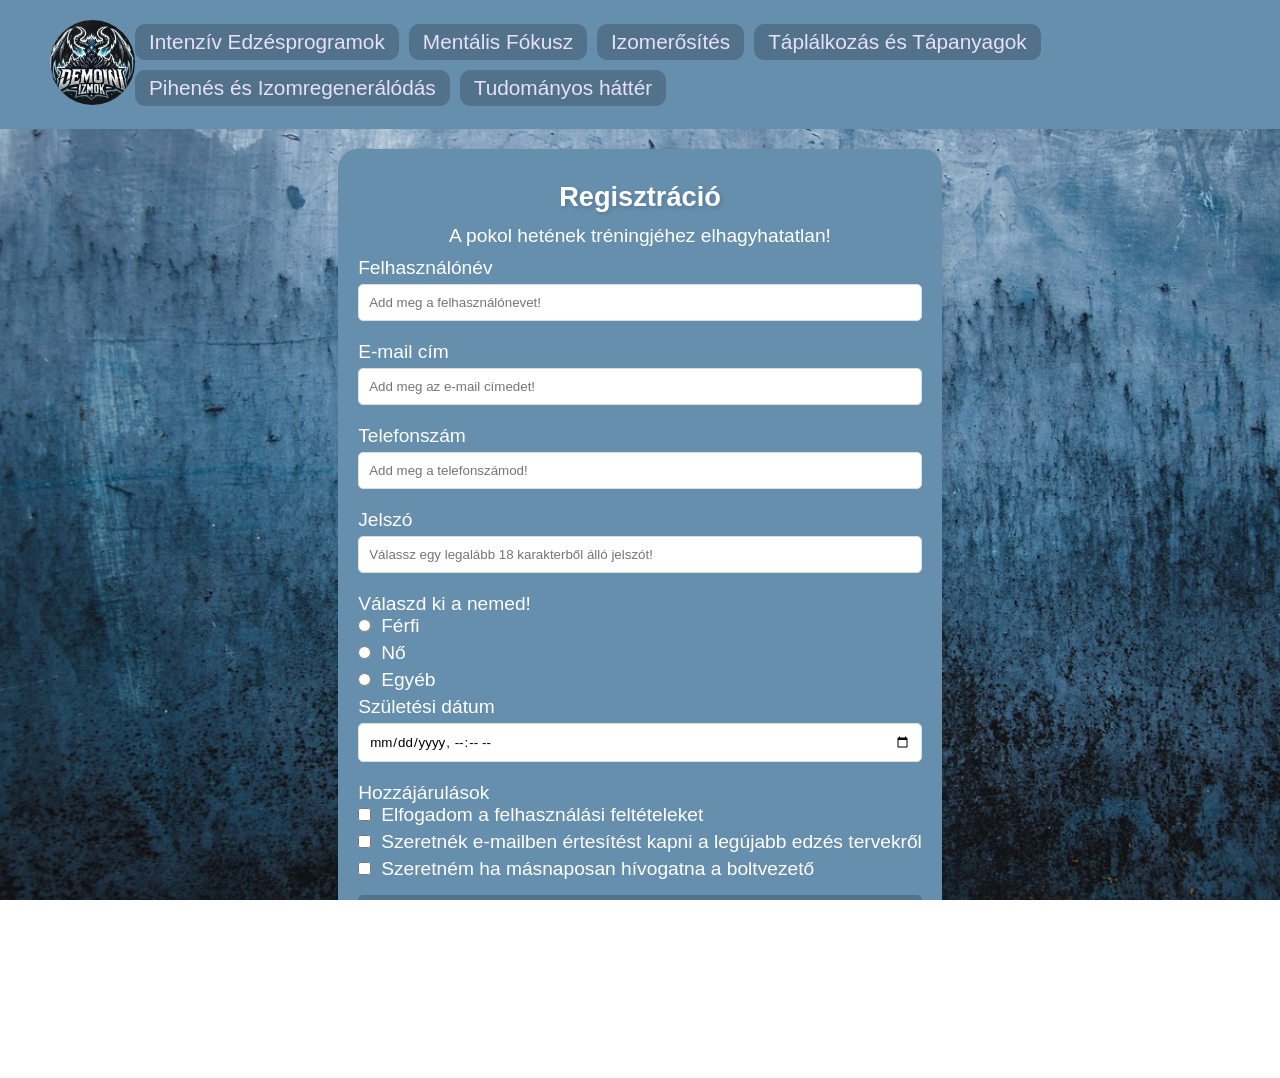
<file: register.html>
<!DOCTYPE html>
<html lang="hu">
<head>
    <meta charset="UTF-8">
    <meta name="viewport" content="width=device-width, initial-scale=1.0">
    <title>Document</title>
    <link rel="stylesheet" href="register.css">
    <link rel="stylesheet" href="style.css">
    <link rel="website icon" href="logo.jpg">
</head>
<body>
    <header>
        <nav class="navbar">
            <div class="kep_meret">
                <a href="index.html"><img src="logo.jpg" alt="logo" class="kep"></a>
            </div>
            <div class="elements">
                <a href="index2.html" class="element">Intenzív Edzésprogramok</a>
                <a href="index3.html" class="element">Mentális Fókusz</a>
                <a href="index4.html" class="element">Izomerősítés</a>
                <a href="index5.html" class="element">Táplálkozás és Tápanyagok</a>
                <a href="index6.html" class="element">Pihenés és Izomregenerálódás</a>
                <a href="index7.html" class="element">Tudományos háttér</a>
            </div>
        </nav>
    </header>
    <form class="register-form" action="index2.html" method="get">
        <div>
            <h1>Regisztráció</h1> 
            <p class="info">A pokol hetének tréningjéhez elhagyhatatlan!<p>
        </div>
        <div>
            <label for="username">Felhasználónév</label>
            <input type="text" id="username" name="text" placeholder="Add meg a felhasználónevet!" required>
        </div>
        <div>
            <label for="email">E-mail cím</label>
            <input type="email" id="email" name="email" placeholder="Add meg az e-mail címedet!" required>
        </div>
        <div>
            <label for="tel">Telefonszám</label>
            <input type="number" id="tel" name="tel" placeholder="Add meg a telefonszámod!" required>
        </div>
        <div>
            <label for="password">Jelszó</label>
            <input type="password" id="password" name="password" placeholder="Válassz egy legalább 18 karakterből álló jelszót!" required>
        </div>
        <div>
            <label>Válaszd ki a nemed!</label>
            <label>
                <input type="radio" name="gender" value="male">Férfi
            </label>
            <label>
                <input type="radio" name="gender" value="female">Nő
            </label>
            <label>
                <input type="radio" name="gender" value="other">Egyéb
            </label>
        </div>
        <div>
            <label for="date">Születési dátum</label>
            <input type="datetime-local" id="date" name="date"> 
        </div>
        <div>
            <label>Hozzájárulások</label>
            <label>
                <input type="checkbox" required>Elfogadom a felhasználási feltételeket
            </label>
            <label>
                <input type="checkbox">Szeretnék e-mailben értesítést kapni a legújabb edzés tervekről
            </label>
            <label>
                <input type="checkbox">Szeretném ha másnaposan hívogatna a boltvezető
            </label>
        </div>
        <div>
            <input type="submit" value="Regisztráció">
        </div>
    </form>
        <footer>
            <p>© 2024 Démoni Izmok</p>
            <p>Telefonszámunk: 06 70 234 5678 / Email: DemoniIzmok@citromail.hu</p>
        </footer> 
    </body>
</html>
</file>
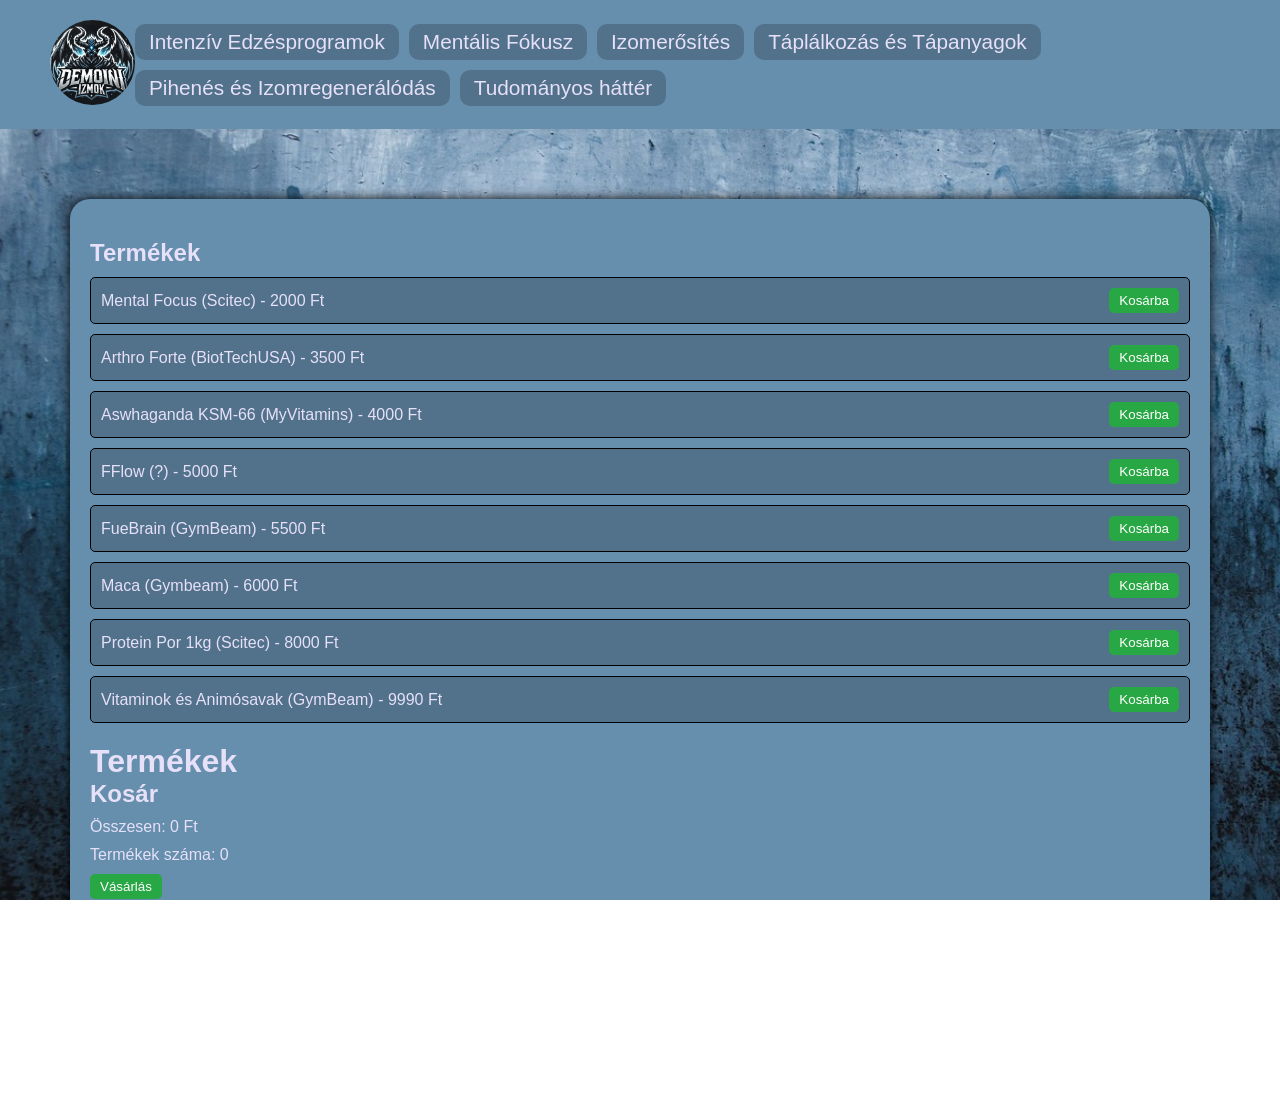
<file: shop.html>
<!DOCTYPE html>
<html lang="hu">
<head>
    <meta charset="UTF-8">
    <meta name="viewport" content="width=device-width, initial-scale=1.0">
    <title>Démoni izmok</title>
    <link rel="stylesheet" href="style.css">
    <link rel="stylesheet" href="shop.css">
    <link rel="website icon" href="logo.jpg">
</head>
<body>
    <header>
        <nav class="navbar">
            <div class="kep_meret">
                <a href="index.html"><img src="logo.jpg" alt="logo" class="kep"></a>
            </div>
            <div class="elements">
                <a href="index2.html" class="element">Intenzív Edzésprogramok</a>
                <a href="index3.html" class="element">Mentális Fókusz</a>
                <a href="index4.html" class="element">Izomerősítés</a>
                <a href="index5.html" class="element">Táplálkozás és Tápanyagok</a>
                <a href="index6.html" class="element">Pihenés és Izomregenerálódás</a>
                <a href="index7.html" class="element">Tudományos háttér</a>
            </div>
        </nav>
    </header>
    <div class="doboz">
        <div class="products">
            <h2>Termékek</h2>
            <div id="product-list">
            </div>
        </div>
        <h1>Termékek</h1>
        <h2>Kosár</h2>
    <div id="cart-list"></div>
        <p id="total-price">Összesen: 0 Ft</p>
        <p id="total-items">Termékek száma: 0</p>
        <button id="checkout-button">Vásárlás</button>
    <div id="checkout-form">
        <h2>Rendelési adatok</h2>
        <form id="vasarlas">
            <label for="name">Név:</label>
            <input type="text" id="name" required><br>
            <label for="address">Cím:</label>
            <input type="text" id="address" required><br>
            <label for="email">Email:</label>
            <input type="email" id="email" required><br>
            <button type="submit">Rendelés leadása</button>
        </form>
    </div>
</div>
<script src="script4.js"></script>
        <footer>
            <p>© 2024 Démoni Izmok</p>
            <p>Telefonszámunk: 06 70 234 5678 / Email: DemoniIzmok@citromail.hu</p>
        </footer>
    </body>
</html>
</file>
<file: Main.css>
* {
    background-color:floralwhite;
    font-family: system-ui, -apple-system, BlinkMacSystemFont, 'Segoe UI', Roboto, Oxygen, Ubuntu, Cantarell, 'Open Sans', 'Helvetica Neue', sans-serif;
    margin: 0;
    transition: all 200ms;
}

body {
    justify-content: center;
    display: flex;
    margin: 20px auto;
    padding: 20px;
}

#container {
    padding: 20px;
    background-color: #f2f2f2;
    border-radius: 10px;
    text-align: center;
    width: 300px;
    margin: 0 auto;
    box-shadow: 2px 2px 4px 1px grey;
}

h1 {
    margin-bottom: 5px;
    background-color: #f2f2f2;
}

p {
    margin-bottom: 5px;
    background-color: #f2f2f2;
}

textarea {
    width: 290px;
    max-width: 290px;
    min-width: 290px;
    height: 60px;
    max-height: 60px;
    min-height: 60px;
    background-color: white;
    border-radius: 5px;
    margin-bottom: 5px;
}

button {
    background-color: #4CAF50;  
    color: white;
    padding: 6px 10px;
    border: none;
    border-radius: 4px;
    cursor: pointer;
    font-size: 16px;
}

button:hover {
    background-color: green;
    box-shadow: rgba(0, 0, 0, 0.2) 2px 2px 2px;
}

#result {
    background-color: white;
    font-size: 17px;
    border-radius: 14px; 
    width: 200px;
    padding: 20px;
    justify-content: center;
    margin: 10px auto;
    text-align: center;
    box-shadow: rgba(0, 0, 0, 0.2) 2px 2px 2px;
}
</file>
<file: style.css>
* {
    margin: 0;
    padding: 0;
    font-family: 'Segoe UI', Tahoma, Geneva, Verdana, sans-serif;
    box-sizing: border-box;
}

html, body {
    height: 100%;
    overflow-x: hidden;
}

body {
    background-image: url(blue-background-7470781_1280.jpg);
    background-size: cover;
    color: #E6e0f8;
    display: flex;
    flex-direction: column;
}

.kep {
    border-radius: 100%;
    width: 85px;
    transition: 200ms;
}

.kep:hover {
    transform: scale(1.05);
}

.navbar {
    background-color: #668EAD;
    display: flex;
    align-items: center;
    justify-content: space-between;
    padding: 20px 50px;
}

.kep_meret {
    flex-shrink: 0;
}

.elements {
    display: flex;
    gap: 10px;
    flex-wrap: wrap;
    font-size: 1.3rem;
}

.element {
    padding: 6px 14px;
    border-radius: 10px;
    background-color: rgba(0, 0, 0, 0.2);
    transition: 200ms;
}

.element:hover {
    background-color:darkslategrey; 
    transform: scale(1.05);
}

a {
    text-decoration: none;
    color: #E6e0f8;
}

.doboz, .doboz2 {
    background-color: #668EAD;
    border-radius: 20px;
    margin: 20px;
    padding: 20px;
    flex-grow: 1;
    box-shadow: black 0px 0px 12px;
}

.doboz2 {
    transition: 200ms;
    filter: blur(3px);
}

.doboz2:hover {
    filter: none;
    transform: scale(1.05); 
}

.doboz3 {
    background-color: #668EAD;
    border-radius: 20px;
    margin: 20px;
    flex-grow: 1;
    display: flex;
    justify-content: space-between;
    height: 100%;
    box-shadow: black 0px 0px 12px;
    padding: 15px;
}

.doboz4  {
    background-color: #668EAD;
    border-radius: 20px;
    margin: 20px;
    flex-grow: 1;
    display: flex;
    box-shadow: black 0px 0px 12px;
    padding: 15px;
}

.doboz5{
    background-color: #668EAD;
    border-radius: 20px;
    margin: 50px;
    padding: 20px;
    flex-grow: 1;
    box-shadow: black 0px 0px 12px;
}

.doboz6 {
    background-color: #668EAD;
    flex-grow: 1;
    max-width: 800px;
    margin: 40px auto;
    padding: 40px;
    border-radius: 15px;
    box-shadow: black 0px 0px 12px;
}

.flex {
    display: flex;
    flex-direction: column;
    align-items: center;
    text-align: center;
}

.flex2 {
    display: flex;
    flex-direction: column;
}

.flex3 {
    display: flex;
    align-items: flex;
    text-align: center;
}

.listak3 { 
    padding: 10px 20px 0px 40px;
    margin: 0;
    font-size: 1.4rem;
}

.szoveg {
    font-size: 1.6rem;
    text-align: justify;
    padding: 10px;
}

.szoveg2, .listak, .listak2 {
    list-style: none;
    padding: 0;
    margin: 0;
    font-size: 1.6rem;
}

.szoveg3 {
    padding: 20px;
    font-size: 1.7rem;
}

.szoveg4 {
    padding: 20px;
    font-size: 1.7rem;
}

.szoveg5 {
    padding: 10px 20px 20px 20px;
    font-size: 1.4rem;
}

footer {
    background: #668EAD;
    text-align: center;
    padding: 10px 0;
    margin-top: 2rem;
}

@media only screen and (max-width: 768px) {
    .navbar {
        flex-direction: row;
        justify-content: space-between;
        padding: 10px;
    }

    .kep {
        width: 60px;
    }

    .element {
        font-size: 0.9rem;
        padding: 5px 15px;
    }

    .elements {
        flex-direction: column;
        align-items: flex-end;
        padding: 10px 0;
    }

    .szoveg2, .listak, .listak2, .szoveg, .szoveg3, .szoveg4, .szoveg5{
        font-size: 1rem;
    }

    .register-form {
        background-color: #668EAD;
        border-radius: 20px;
        margin: 20px;
        padding: 20px;
        opacity: 0.85;
        flex-grow: 1;
    }

    video {
        width: 280px;
    }
      
    .doboz2 {
        filter: none;
    }
    
    .doboz3 {
        flex-wrap: wrap;
        overflow-y: scroll;
    }

    .doboz6 {
        max-width: 96%;
    }

    .column, .column2 {
        flex: 1 1 100%;
        margin: 10px;
        width: 100%;
    }

    .kep1 {
        height: 100px;
    }

    table {
        display: block;
        overflow-x: auto;
        white-space: nowrap;
    }

    table, thead, tbody, th, td, tr {
        display: block;
    }

    tr {
        margin-bottom: 15px;
    }

    td {
        text-align: right;
        position: relative;
        padding-left: 50%;
    }

    td:before {
        content: attr(data-label);
        position: absolute;
        left: 0;
        width: 45%;
        padding-left: 10px;
        font-weight: bold;
        text-align: left;
    }
    .kep2 {
     width: 50%;   
    }

    .flex-start {
        flex-direction: column;
    }
}

@media (min-width: 1024px) {
    .column {
        flex: 1 1 40%;
    }

    .column2 {
        flex: 1 1 60%;
    }
}
</file>
<file: style2.css>
p {
    font-size: 1.2rem;
    margin: 12px;
}

h1 {
    font-size: 1.7rem;
}

.nap, .gomb {
    margin: 20px 0;
    padding: 15px;
    background-color:darkslategrey; 
    border-radius: 10px;
}

.gomb {
    background-color: rgba(0, 0, 0, 0.2);
    transition: 200ms;
}

.gomb:hover {
    background-color:darkslategrey; 
    transition: background-color 0.3s ease;
}
</file>
<file: style3.css>
.column3{
    width: 37%;
    background-color: darkslategray;
    border-radius: 10px;
    float: left;
    margin: 15px;
    height: 98%;
}

.kep1 {
    height: 300px;
    padding: 30px;
    margin: 20px;
    box-shadow: 4px 4px 4px 4px darkslategray;
    transition: 200ms;
}

.kep1:hover {
    transform: scale(1.1);
    box-shadow: none;
}

.column2{
    width: 63%;
    border-radius: 10px;
    float: left;
    margin: 20px;
    justify-content: space-between;
    text-align: center;
}

#button1, #button2, #button3, #button4, #button5, #button6 {
    background-color: #668EAD;
    border: none;
    cursor: pointer;
}
</file>
<file: style4.css>
table {
    width: 100%;
    border-collapse: collapse;
    margin: 20px 0;
}
th, td {
    border: 1px solid black;
    padding: 10px;
    text-align: center;
    background-color: rgba(0, 0, 0, 0.2);
}
th {
    background-color: darkslategrey;
    color: white;
}

h1 {
    font-size: 1.7rem;
}



h3, h4 {
    padding: 10px 0px 15px 10px;
    font-size: 1.2rem;
}

#comments-section {
    width: 90%;
    margin: auto;
    background: #668EAD;
    padding: 20px;
    border-radius: 5px;
    box-shadow: black 0px 0px 12px;
    border-radius: 10px;
    margin-bottom: 20px;
}

#comments-list {
    list-style: none;
    padding: 0;
}

#comments-list li {
    background-color: rgba(0, 0, 0, 0.2);
    padding: 10px;
    margin: 10px;
    border-radius: 3px;
    border: 1px solid black;
    border-radius: 10px;
}

#new-comment, #user-name {
    width: 100%;
    padding: 10px;
    margin-bottom: 10px;
    border: 1px solid #ddd;
    border-radius: 5px;
}

#submit-comment {
    background: #28a745;
    color: white;
    border: none;
    padding: 10px 15px;
    border-radius: 5px;
    cursor: pointer;
    transition: background-color 0.3s ease;
}
#submit-comment:hover {
    background: #218838;
}
</file>
<file: style5.css>
table {
    width: 100%;    
    border-collapse: collapse;
    margin: 8px 0;
}
  
table th, table td {
    border: 1px solid black;
    padding: 8px;
    text-align: left;
    background-color: rgba(0, 0, 0, 0.2);
}
  
table th {
    background: darkslategrey;
    color: white;;
}
  
form {
    margin-top: 8px;
}
  
input {
    margin: 5px 0;
    padding: 5px;
    width: 100%;
}
  
button {
    background: #28a745;
    color: white;
    border: none;
    padding: 5px 10px;
    cursor: pointer;
    transition: background-color 0.3s ease;
    border-radius: 5px;
}

button:hover {
    background-color: #218838;
}

h2 {
    margin: 10px;
    font-size: 1.7rem;
}

p {
    margin: 5px;
}
  
img {
    transition: 200ms;
}

img:hover {
    transform: scale(1.05);
}

.flex-start{
    align-items: flex-start;
    display: flex;
}

.margin {
    margin-left: 30px;
}

h3 {
    margin-left: 15px;
    font-size: 1.4rem;
}
</file>
<file: style6.css>
.recovery-level {
    margin: 13px 10px 0px 12px;
    padding: 10px 15px;
    border: 1px solid black;
    border-radius: 5px;
    background-color: rgba(0, 0, 0, 0.2);
}

button {
    background: #28a745;
    color: white;
    border: none;
    padding: 10px 15px;
    border-radius: 5px;
    cursor: pointer;
    transition: background-color 0.3s ease;
    margin: 35px 12px;
}

button:hover {
    background: #218838;
}

.doboz {
    max-width: 800px;
    margin: 20px auto;
    padding: 20px;
    border-radius: 5px;
    box-shadow: black 0px 0px 12px;
    max-width: 96%;
}

.zold {
    color: #4CAF50;
    font-weight: bold;
}
</file>
<file: register.css>
h1 {
    text-align: center;
    margin: 12px;
    color:  white;
    text-shadow: 2px 2px 4px rgba(0, 0, 0, 0.15);
    font-size: 1.7rem;
}

p {
    margin-bottom: 10px;
}

label {
    display: block;
    font-size: 1.2rem;
    color: white;
}

input {
    margin-bottom: 20px;
}

input[type="text"],
input[type="email"],
input[type="date"],
input[type="datetime-local"],
input[type="number"],
input[type="password"],
input[type="tel"],
textarea,
select {
    width: 100%;
    padding: 10px;
    margin-top: 5px;
    margin-bottom: 20px;
    border: 1px solid #ddd;
    border-radius: 5px;
    box-sizing: border-box;
}

input[type="radio"],
input[type="checkbox"] {
    margin-right: 10px;
    margin-bottom: 10px;
}

input[type="submit"]
 {
    width: 100%;
    padding: 10px;
    border: none;
    border-radius: 5px;
    cursor: pointer;
    margin-top: 10px;
    margin-bottom: 0;
}

input[type="submit"] {
    background-color: rgba(0, 0, 0, 0.2);
    color: white;
}


input[type="submit"]:hover
 {
    background-color:darkslategrey;
    transition: background-color 0.3s ease;
}

.info {
    text-align: center;
    color: white;
    font-size: 1.2rem;
    margin-bottom: 10px;
}

.register-form {
    margin: 0 auto 20px auto;
    background-color: #668EAD;
    padding: 20px;
    box-shadow: 2px 2px 8px rgba(0, 0, 0, 0.15);
    border-radius: 20px;
    margin-top: 20px;
}
</file>
<file: shop.css>
.products, .cart {
    margin: 20px 0;
}
.product, .cart-item {
    display: flex;
    justify-content: space-between;
    align-items: center;
    padding: 10px;
    border: 1px solid black;
    border-radius: 5px;
    margin-bottom: 10px;
    background-color: rgba(0, 0, 0, 0.2)
}

button {
    background: #28a745;
    color: white;
    border: none;
    padding: 5px 10px;  
    border-radius: 3px;
    cursor: pointer;
    transition: background-color 0.3s ease;
    border-radius: 5px;
}

button:hover {
    background: #218838;
}

#checkout-form {
    display: none;
    margin-top: 20px;
}

label {
    display: block;
    margin-bottom: 5px;
    font-weight: bold;
}

input {
    width: 100%;
    padding: 10px;
    margin-bottom: 10px;
    border: 1px solid ;
    border-radius: 5px;
} 

h2, p {
    margin-bottom: 10px;
}

.doboz {
    margin: 70px;
}
</file>
